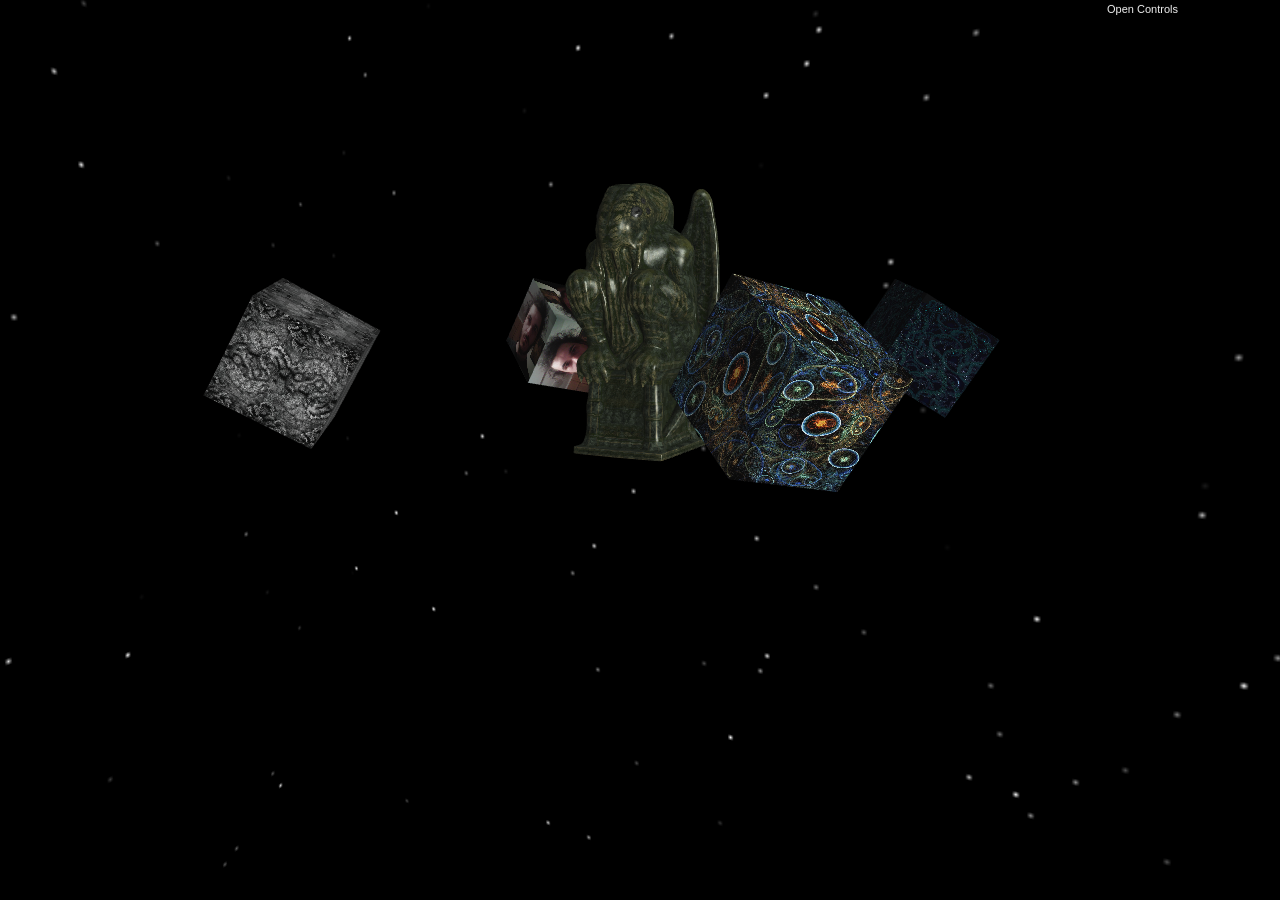
<file: Albertini/project/index.html>
<!doctype html>
<html>
	<head>
		<meta charset="utf-8">
		<meta name="viewport" content="width=device-width, initial-scale=1.0, user-scalable=yes">
		<title>3D-WebApp: project</title>
		<link type="text/css" href="index.css" rel="stylesheet" />
	</head>
	<body>
		<canvas id="canvas" ></canvas>
		<div id="joystick-zone" class="mobile">
			<div id="joystick-handle"></div>
		</div>

		<script id="skybox-vertex-shader" type="not-javascript">
			attribute vec4 a_position;
			varying vec4 v_position;
			void main() {
				v_position = a_position;
				gl_Position = vec4(a_position.xy, 1.0, 1.0); 
			}
		</script>

		<script id="skybox-fragment-shader" type="not-javascript">
			precision mediump float;
			uniform samplerCube u_skybox;
			uniform mat4 u_VPInverse;
			varying vec4 v_position;
			void main() {
				vec4 t = u_VPInverse * v_position;
				gl_FragColor = textureCube(u_skybox, normalize(t.xyz / t.w));
			}
		</script>
		<script id="mirror-vertex-shader" type="not-javascript">
			attribute vec3 a_position;
			attribute vec3 a_color;
			uniform mat4 Pmatrix;
			uniform mat4 Vmatrix; 
			varying vec3 vColor;
			void main(void) {
				gl_Position = Pmatrix * Vmatrix * vec4(a_position, 1.0);
				vColor = a_color;
			}
		</script>

		<script id="mirror-fragment-shader" type="not-javascript">
			precision mediump float; 
			varying vec3 vColor;
			void main(void) {
				gl_FragColor = vec4(vColor, 1.0);
			}
		</script>
		<script id="cubes-vertex-shader" type="not-javascript">
			attribute vec3 a_position;
			attribute vec2 a_texcoord;
			attribute vec3 a_normal; 

			uniform mat4 Pmatrix; 
			uniform mat4 Vmatrix;
			uniform mat4 Mmatrix;
			uniform int mode; 
			uniform vec3 camera;

			varying vec3 v_normal; 
			varying vec3 v_surfaceToView;
			varying vec2 v_texcoord;
			void main(void) {
				vec4 worldPosition = Mmatrix * vec4(a_position, 1.);
				gl_Position = Pmatrix * Vmatrix * worldPosition;

				if (mode == 1) gl_Position /= gl_Position.w;
				if (mode == 2) gl_Position *= gl_Position.w;
				if (mode == 3) gl_Position /= gl_Position.w;

				v_surfaceToView = camera - worldPosition.xyz;

				v_texcoord = a_texcoord;
				v_normal = mat3(Mmatrix) * a_normal;
			}
		</script>

		<script id="cubes-fragment-shader" type="not-javascript">
			precision mediump float; 

			uniform sampler2D diffuseMap;
			uniform vec3 u_lightDirection; 
			uniform vec3 u_ambientLight; 
			uniform vec3 u_colorLight;

			varying vec2 v_texcoord;
			varying vec3 v_normal;
			varying vec3 v_surfaceToView; 

			void main(void) {
				vec3 normal = normalize(v_normal);

				vec3 surfaceToViewDirection = normalize(v_surfaceToView); 
				vec3 halfVector = normalize(u_lightDirection + surfaceToViewDirection);

				float fakeLight = dot(u_lightDirection, normal) * 0.5 + 0.5;

				float specularLight = clamp(dot(normal, halfVector), 0.0, 1.0);

				vec4 texColor = texture2D(diffuseMap, v_texcoord);

				vec3 effectiveDiffuse = texColor.rgb * u_colorLight.rgb * fakeLight; 

				vec3 finalColor = (vec3(0.2, 0.2, 0.2) * u_ambientLight) + effectiveDiffuse  + pow(specularLight, 100.0);

				gl_FragColor = vec4(finalColor, texColor.a);
			}
		</script>



		<script id="obj-vertex-shader" type="not-javascript">
			attribute vec4 a_position;
			attribute vec3 a_normal;
			attribute vec2 a_texcoord;

			uniform mat4 Pmatrix;
			uniform mat4 Vmatrix;
			uniform mat4 Mmatrix;
			uniform vec3 camera;

			varying vec3 v_normal;
			varying vec3 v_surfaceToView;
			varying vec2 v_texcoord;

			void main() {
				vec4 worldPosition = Mmatrix * a_position;
				gl_Position = Pmatrix * Vmatrix * worldPosition;
				v_surfaceToView = camera - worldPosition.xyz;
				v_normal = mat3(Mmatrix) * a_normal;
				v_texcoord = a_texcoord;
			}
		</script>

		<script id="obj-fragment-shader" type="not-javascript">
			precision mediump float; 

			varying vec3 v_normal;
			varying vec3 v_surfaceToView;  
			varying vec2 v_texcoord;

			uniform sampler2D diffuseMap;
			uniform vec3 u_lightDirection;
			uniform vec3 u_ambientLight;
			uniform vec3 u_colorLight;

			uniform vec3 diffuse;
			uniform vec3 ambient;
			uniform vec3 emissive;
			uniform vec3 specular;
			uniform float shininess;
			uniform float opacity;

			void main () {
				vec3 normal = normalize(v_normal);
				vec3 surfaceToViewDirection = normalize(v_surfaceToView); 
				vec3 halfVector = normalize(u_lightDirection + surfaceToViewDirection);

				float fakeLight = dot(u_lightDirection, normal) * .5 + .5;
				float specularLight = clamp(dot(normal, halfVector), 0.0, 1.0);

				vec4 texColor = texture2D(diffuseMap, v_texcoord);

				vec3 effectiveDiffuse = diffuse * texColor.rgb * u_colorLight.rgb * fakeLight; 
				float effectiveOpacity = opacity * texColor.a; 

				vec3 finalColor = emissive + (ambient * u_ambientLight) + effectiveDiffuse  + (specular * pow(specularLight, shininess));
				gl_FragColor = vec4(finalColor, effectiveOpacity);
			}
		</script>

		<script type="text/javascript" src="resources/mesh_utils.js"></script>
		<script type="text/javascript" src="resources/glm_utils.js"></script>
		<script type="text/javascript" src="resources/webgl-utils.js"></script>
		<script type="text/javascript" src="resources/m4.js"></script>
		<script type="text/javascript" src="resources/dat.gui.js"></script>
		<script type="text/javascript" src="load2_mesh.js"></script>
		<script type="text/javascript" src="index.js"></script>
		<script type="text/javascript" src="cthulhu.js"></script>
		<script type="text/javascript" src="mirror.js"></script>
		<script type="text/javascript" src="cubes.js"></script>
		<script type="text/javascript" src="skybox.js"></script>
		<script type="text/javascript" src="mouse-keyboard.js"></script>
		<script type="text/javascript" src="touch.js"></script>

	</body>
</html>
</file>
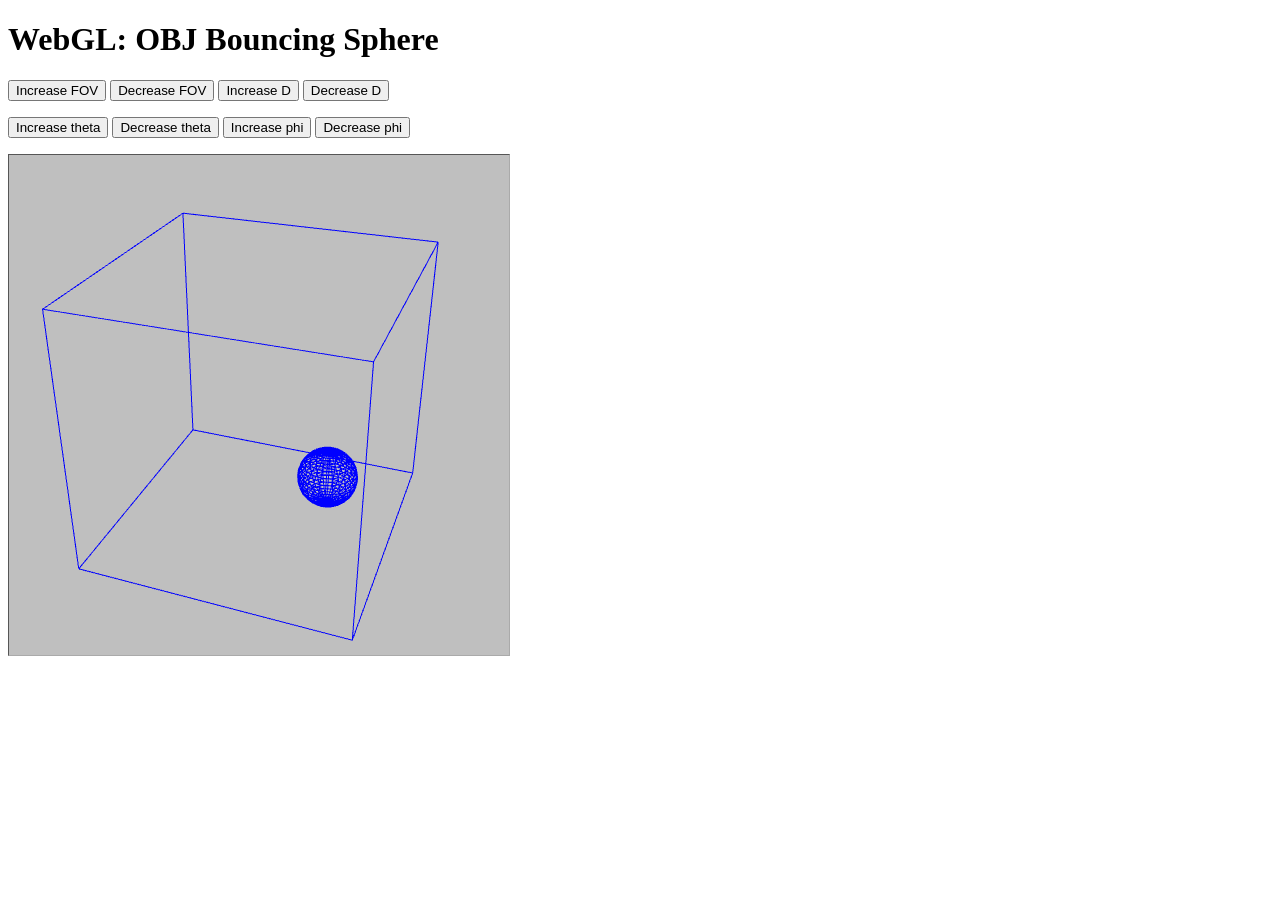
<file: bouncing_sphere/bouncing_sphere.html>
<!doctype html>
<html>
	<head>
		<style>
#my_Canvas { border: thin inset #aaaaaa; }
		</style>
	</head>
	<body>
		<h1>WebGL: OBJ Bouncing Sphere</h1>
		<p>
			<button id="Button1">Increase FOV</button>
			<button id="Button2">Decrease FOV</button>
			<button id="Button3">Increase D</button>
			<button id="Button4">Decrease D</button>
		</p>
		<p>
			<button id="Button5">Increase theta</button>
			<button id="Button6">Decrease theta</button>
			<button id="Button7">Increase phi</button>
			<button id="Button8">Decrease phi</button>
		</p>

		<canvas width="500" height="500" id="my_Canvas"></canvas>
		<script id="vertex-shader" type="x-shader/x-vertex">
attribute vec3 a_position;
uniform mat4 Pmatrix;
uniform mat4 Vmatrix;
uniform mat4 Mmatrix;
void main(void) { 
  gl_Position = Pmatrix*Vmatrix*Mmatrix*vec4(a_position, 1.);
}
		</script>
		<script id="fragment-shader" type="x-shader/x-fragment">
precision mediump float;
void main(void) {
  gl_FragColor = vec4(0., 0., 1., 1.);
}
		</script>
		<script type="text/javascript" src="webgl-utils.js"></script>
		<script type="text/javascript" src="m4.js"></script>
		<script type="text/javascript" src="bouncing_sphere.js"></script>
	</body>
</html>
</file>
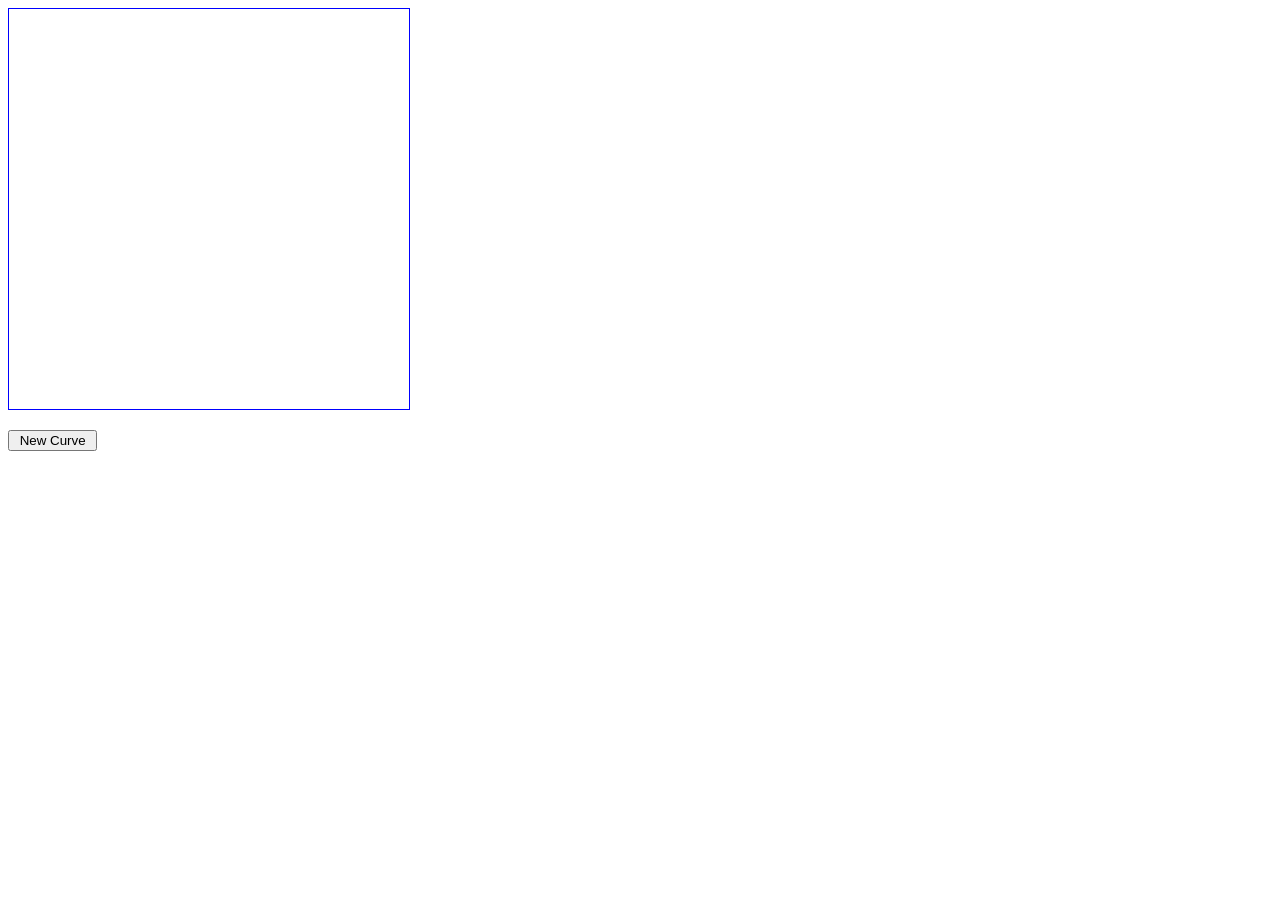
<file: draw_bezier_curve/draw_bezier_curve.html>
<!doctype html>
<html>
	<head>
		<title>Bezier</title>
		<style> 
#mycanvas{border:1px solid blue;}
		</style>
	</head>

	<body>
		<canvas width="400" height="400" id="mycanvas"></canvas>
		<p></p>
		<input type="Button" value= " New Curve " onclick="restart()" />
		<script src='draw_bezier_curve.js'></script>
	</body>

</html>
</file>
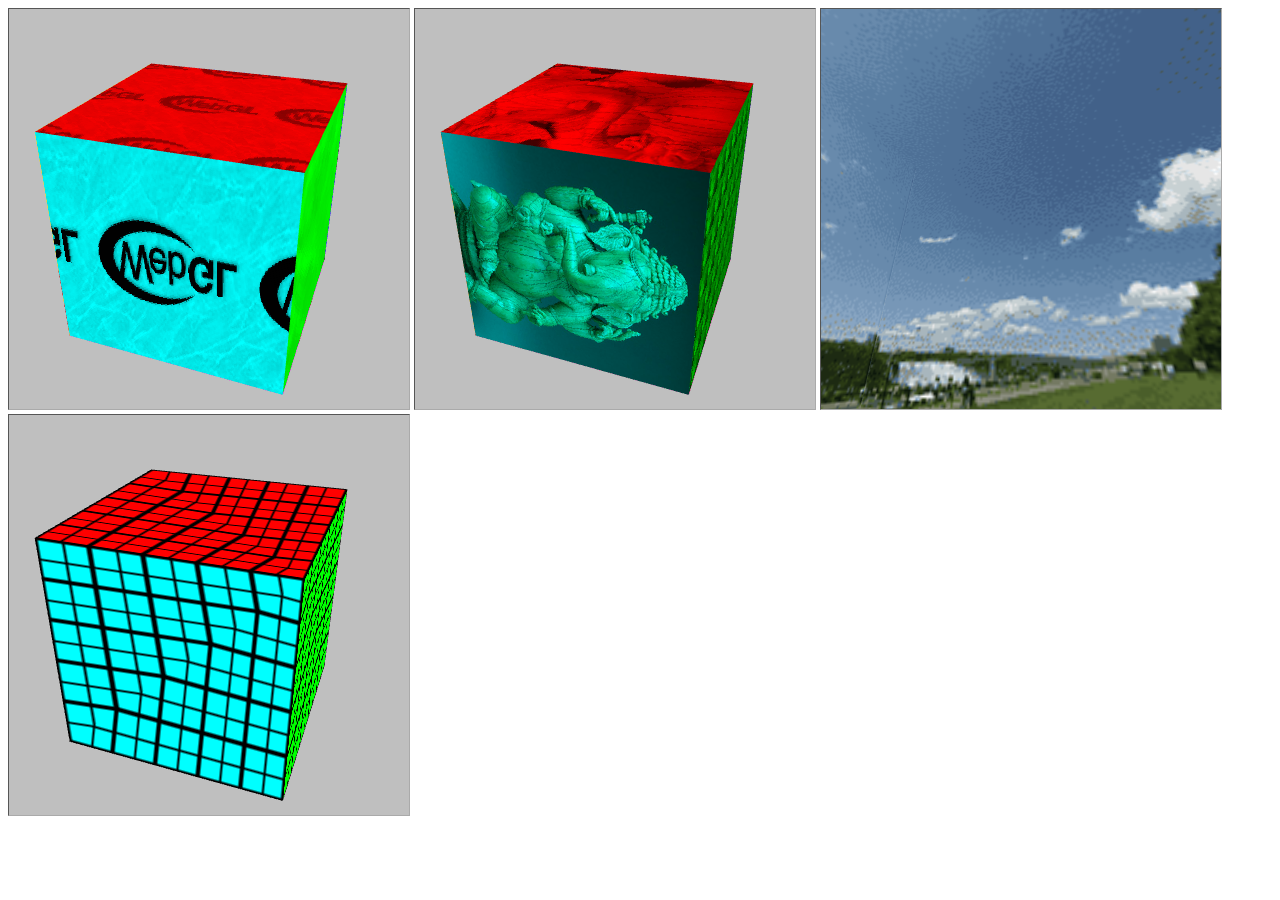
<file: persp_cube_texture_interact_webgl_es4/persp_cube_texture_interact_webgl_es4.html>
<!doctype html>
<html>
	<head>
		<style>
.canvas { border: thin inset #aaaaaa; }
		</style>
	</head>
	<body>
		<canvas width="400" height="400" id="my_Canvas" class="canvas"></canvas>
		<canvas width="400" height="400" id="my_Canvas2" class="canvas"></canvas>
		<canvas width="400" height="400" id="my_Canvas3" class="canvas"></canvas>
		<canvas width="400" height="400" id="my_Canvas4" class="canvas"></canvas>
		<script id="vertex-shader" type="x-shader/x-vertex">
			attribute vec3 a_position;
uniform mat4 Pmatrix; 
attribute vec2 a_texcoord;
uniform mat4 Vmatrix;
uniform mat4 Mmatrix;
attribute vec3 a_color;
varying vec3 vColor;
varying vec2 v_texcoord;
void main(void) {
  gl_Position = Pmatrix*Vmatrix*Mmatrix*vec4(a_position, 1.);
  v_texcoord = a_texcoord;
  vColor=a_color;
}
		</script>
		<script id="fragment-shader" type="x-shader/x-fragment">
			precision mediump float; 
varying vec3 vColor;
varying vec2 v_texcoord;
uniform sampler2D diffuseMap;
void main(void) {
gl_FragColor = vec4(texture2D(diffuseMap, v_texcoord))*vec4(vColor, 1.);
}
		</script>

		<script id="vertex-shader3" type="x-shader/x-vertex">
			attribute vec3 a_position;
uniform mat4 Pmatrix; 
attribute vec2 a_texcoord;
uniform mat4 Vmatrix;
uniform mat4 Mmatrix;
varying vec2 v_texcoord;
void main(void) {
  gl_Position = Pmatrix*Vmatrix*Mmatrix*vec4(a_position, 1.);
  v_texcoord = a_texcoord;
}
		</script>
		<script id="fragment-shader3" type="x-shader/x-fragment">
			precision mediump float; 
varying vec2 v_texcoord;
uniform sampler2D diffuseMap;
void main(void) {
gl_FragColor = vec4(texture2D(diffuseMap, v_texcoord));
}
		</script>
		<script id="vertex-shader4" type="x-shader/x-vertex">
			attribute vec3 a_position;
uniform mat4 Pmatrix; 
attribute vec2 a_texcoord;
uniform mat4 Vmatrix;
uniform mat4 Mmatrix;
attribute vec3 a_color;
varying vec3 vColor;
varying vec2 v_texcoord;
void main(void) {
  vec4 pos = Pmatrix*Vmatrix*Mmatrix*vec4(a_position, 1.);
  gl_Position = vec4(pos.xyz / pos.w, 1.0);
  v_texcoord = a_texcoord;
  vColor=a_color;
}
		</script>
		<script id="fragment-shader4" type="x-shader/x-fragment">
			precision mediump float; 
varying vec3 vColor;
varying vec2 v_texcoord;
uniform sampler2D diffuseMap;
void main(void) {
gl_FragColor = vec4(texture2D(diffuseMap, v_texcoord))*vec4(vColor, 1.);
}
		</script>

		<script type="text/javascript" src="webgl-utils.js"></script>
		<script type="text/javascript" src="m4.js"></script>
		<script type="module" src="cube_1.js"></script>
		<script type="module" src="cube_2.js"></script>
		<script type="module" src="cube_3.js"></script>
		<script type="module" src="cube_4.js"></script>
	</body>
</html>
</file>
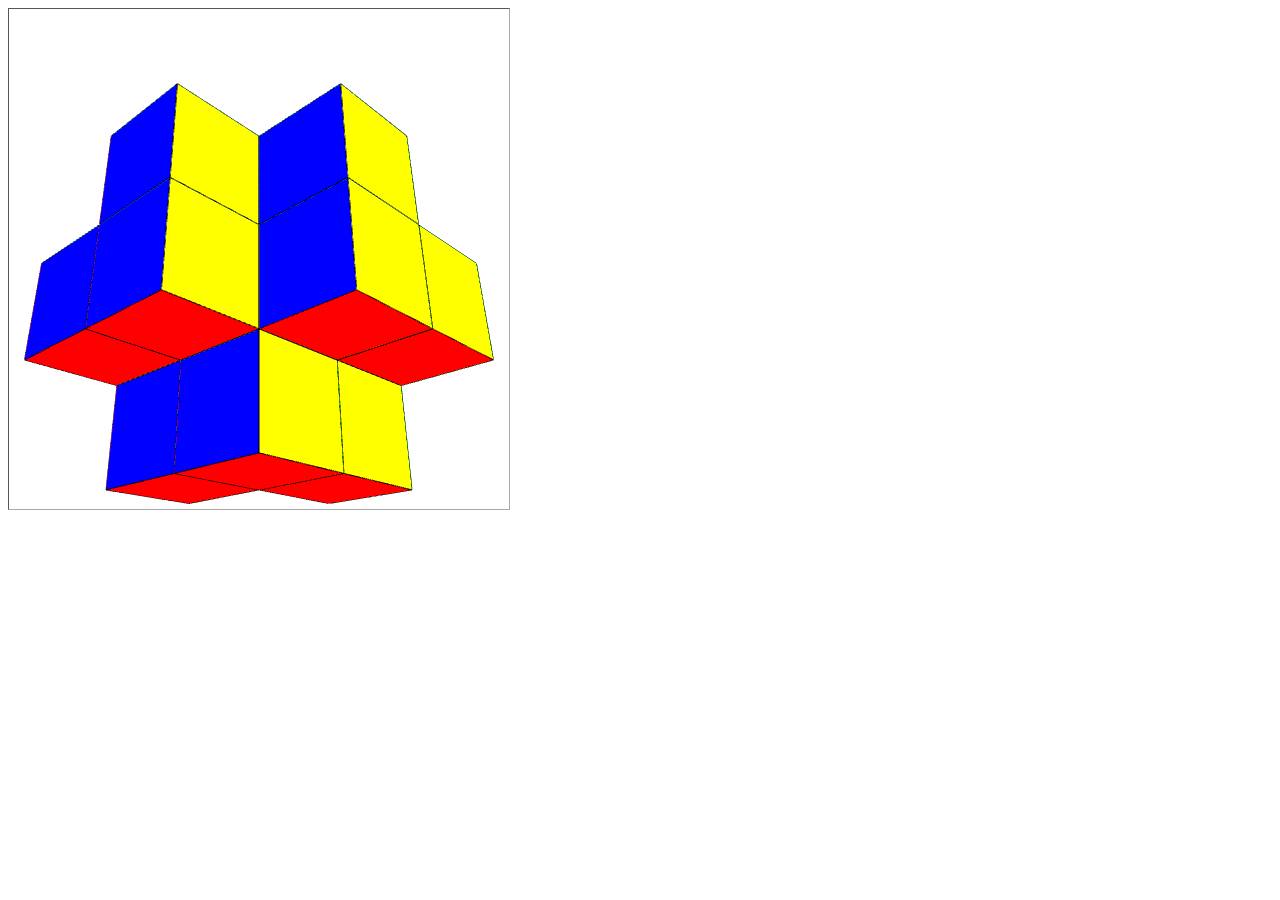
<file: persp_cubes_interact_webgl/persp_cubes_interact_webgl.html>
<!doctype html>
<html>
  <head>
<title>persp_cubes_interact_webgl</title>
      <style>
        #mycanvas { border: thin inset #aaaaaa; }
    </style>
</head>
<body>
<canvas width="500" height="500" id="mycanvas"></canvas>
<script id="vertex-shader" type="x-shader/x-vertex">
attribute vec3 a_position;
uniform mat4 Pmatrix; 
uniform mat4 Vmatrix;
uniform mat4 Mmatrix;
attribute vec3 a_color; //the color of the point 
varying vec3 vColor;
void main(void) { //pre-built function
  gl_Position = Pmatrix*Vmatrix*Mmatrix*vec4(a_position, 1.);
  vColor=a_color;
}
</script>
<script id="fragment-shader" type="x-shader/x-fragment">
precision mediump float; 
varying vec3 vColor;
void main(void) {
  gl_FragColor = vec4(vColor, 1.);
}
</script>

<script type="text/javascript" src="webgl-utils.js"></script>
<script type="text/javascript" src="m4.js"></script>
<script type="text/javascript" src="persp_cubes_interact_webgl.js"></script>
</body>
</html>
</file>
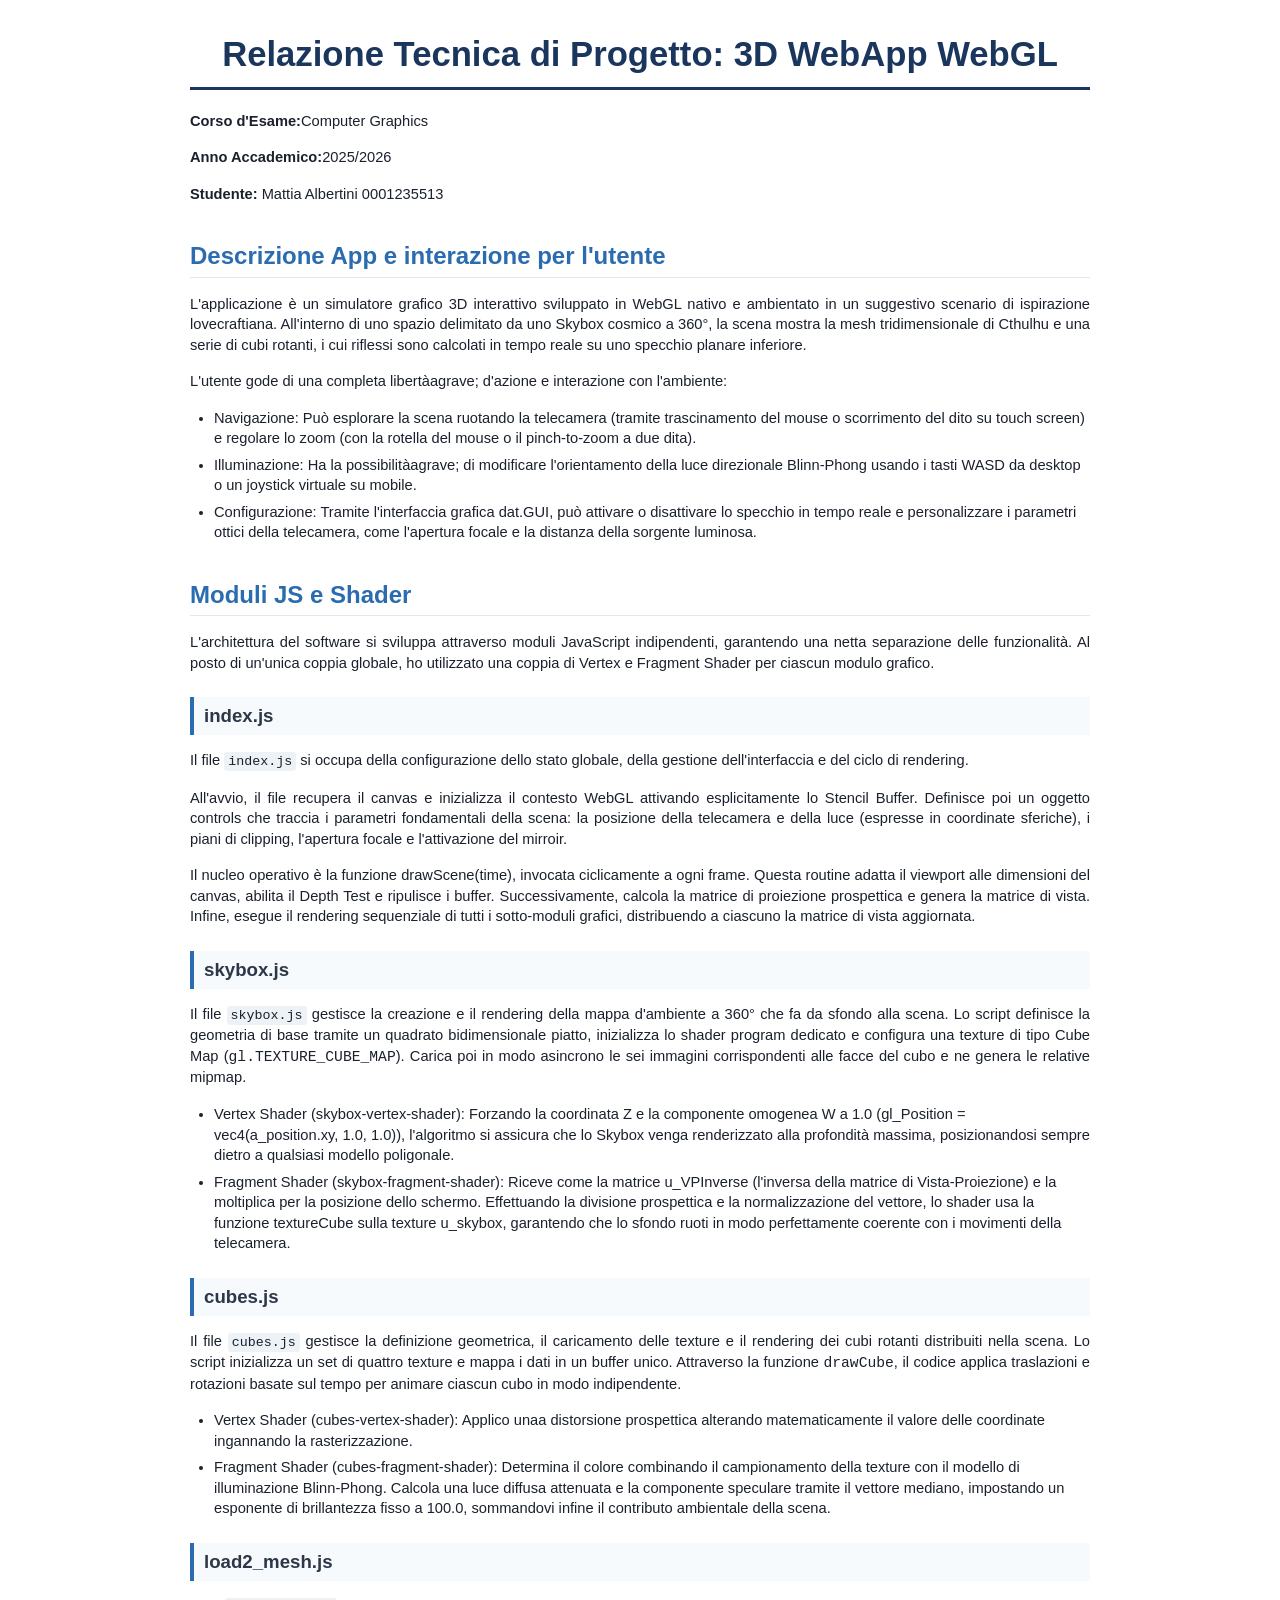
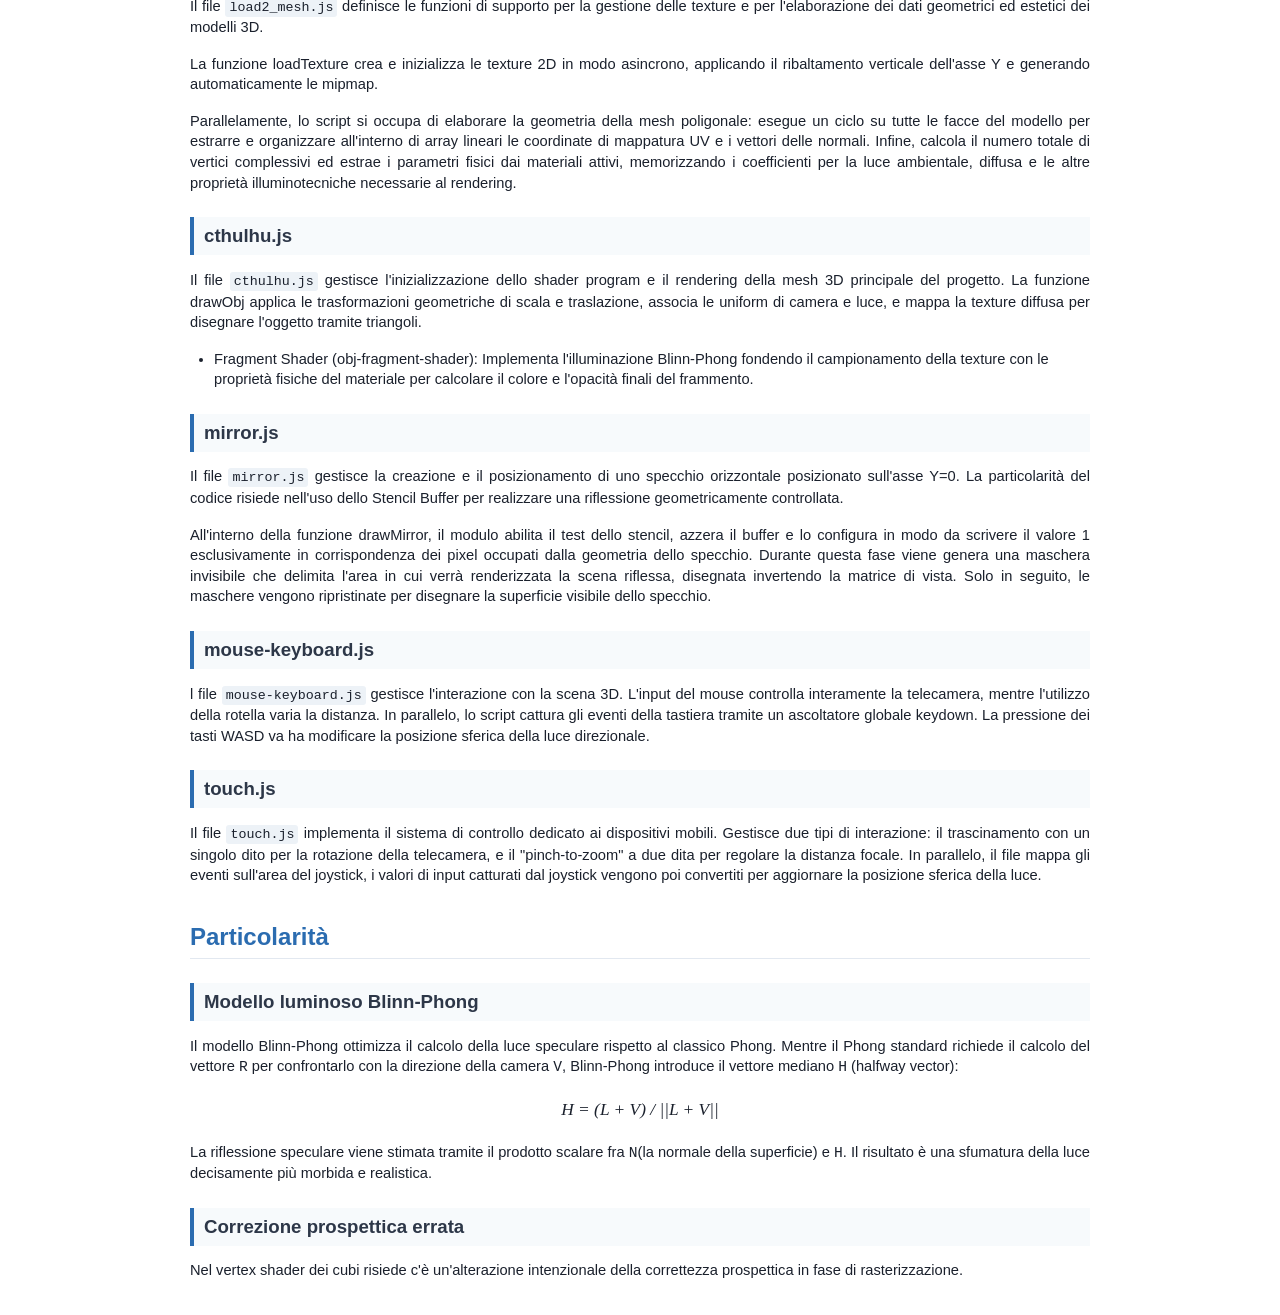
<file: Albertini/doc/relazione.html>
<!doctype html>
<html>
	<head>
		<meta charset="UTF-8">
		<meta name="viewport" content="width=device-width, initial-scale=1.0, user-scalable=yes">
		<title>3D-WebApp: doc</title>
		<link type="text/css" href="index.css" rel="stylesheet" />
	</head>
	<body>
		<h1>Relazione Tecnica di Progetto: 3D WebApp WebGL</h1>
		<p><strong>Corso d'Esame:</strong>Computer Graphics</p>
		<p><strong>Anno Accademico:</strong>2025/2026</p>
		<p><strong>Studente:</strong> Mattia Albertini 0001235513</p>
		<h2>Descrizione App e interazione per l'utente</h2>
		<p>
		L'applicazione &egrave; un simulatore grafico 3D interattivo sviluppato in WebGL nativo e ambientato in un suggestivo scenario di ispirazione lovecraftiana. All'interno di uno spazio delimitato da uno Skybox cosmico a 360&deg;, la scena mostra la mesh tridimensionale di Cthulhu e una serie di cubi rotanti, i cui riflessi sono calcolati in tempo reale su uno specchio planare inferiore.
		</p>
		<p>

		L'utente gode di una completa libertàagrave; d'azione e interazione con l'ambiente:
		<ul>
			<li>Navigazione: Può esplorare la scena ruotando la telecamera (tramite trascinamento del mouse o scorrimento del dito su touch screen) e regolare lo zoom (con la rotella del mouse o il pinch-to-zoom a due dita).</li>

			<li>Illuminazione: Ha la possibilitàagrave; di modificare l'orientamento della luce direzionale Blinn-Phong usando i tasti WASD da desktop o un joystick virtuale su mobile.</li>
			<li>Configurazione: Tramite l'interfaccia grafica dat.GUI, può attivare o disattivare lo specchio in tempo reale e personalizzare i parametri ottici della telecamera, come l'apertura focale e la distanza della sorgente luminosa.</li>
		</ul>
		</p>
		<h2>Moduli JS e Shader</h2>
		<p>
		L'architettura del software si sviluppa attraverso moduli JavaScript indipendenti, garantendo una netta separazione delle funzionalit&agrave;. Al posto di un'unica coppia globale, ho utilizzato una coppia di Vertex e Fragment Shader per ciascun modulo grafico.
		</p>
		<h3>index.js</h3>
		<p>
		Il file <span class="code-term">index.js</span> si occupa della configurazione dello stato globale, della gestione dell'interfaccia e del ciclo di rendering.
		</p>
		<p>
		All'avvio, il file recupera il canvas e inizializza il contesto WebGL attivando esplicitamente lo Stencil Buffer. Definisce poi un oggetto controls che traccia i parametri fondamentali della scena: la posizione della telecamera e della luce (espresse in coordinate sferiche), i piani di clipping, l'apertura focale e l'attivazione del mirroir. 
		</p>
		<p>
		Il nucleo operativo &egrave; la funzione drawScene(time), invocata ciclicamente a ogni frame. Questa routine adatta il viewport alle dimensioni del canvas, abilita il Depth Test e ripulisce i buffer. Successivamente, calcola la matrice di proiezione prospettica e genera la matrice di vista. Infine, esegue il rendering sequenziale di tutti i sotto-moduli grafici, distribuendo a ciascuno la matrice di vista aggiornata.
		</p>
		<h3>skybox.js</h3>
		<p>
		Il file <span class="code-term">skybox.js</span> gestisce la creazione e il rendering della mappa d'ambiente a 360&deg; che fa da sfondo alla scena. Lo script definisce la geometria di base tramite un quadrato bidimensionale piatto, inizializza lo shader program dedicato e configura una texture di tipo Cube Map (<code>gl.TEXTURE_CUBE_MAP</code>). Carica poi in modo asincrono le sei immagini corrispondenti alle facce del cubo e ne genera le relative mipmap.
		<ul>
			<li>Vertex Shader (skybox-vertex-shader): Forzando la coordinata Z e la componente omogenea W a 1.0 (gl_Position = vec4(a_position.xy, 1.0, 1.0)), l'algoritmo si assicura che lo Skybox venga renderizzato alla profondit&agrave; massima, posizionandosi sempre dietro a qualsiasi modello poligonale.</li>
			<li> Fragment Shader (skybox-fragment-shader): Riceve come la matrice u_VPInverse (l'inversa della matrice di Vista-Proiezione) e la moltiplica per la posizione dello schermo. Effettuando la divisione prospettica e la normalizzazione del vettore, lo shader usa la funzione textureCube sulla texture u_skybox, garantendo che lo sfondo ruoti in modo perfettamente coerente con i movimenti della telecamera.</li>
		</ul>
		</p>
		<h3>cubes.js</h3>
		<p>
		Il file <span class="code-term">cubes.js</span> gestisce la definizione geometrica, il caricamento delle texture e il rendering dei cubi rotanti distribuiti nella scena. Lo script inizializza un set di quattro texture e mappa i dati in un buffer unico. Attraverso la funzione <code>drawCube</code>, il codice applica traslazioni e rotazioni basate sul tempo per animare ciascun cubo in modo indipendente.
		<ul>
			<li>Vertex Shader (cubes-vertex-shader): Applico unaa distorsione prospettica alterando matematicamente il valore delle coordinate ingannando la rasterizzazione.</li> 
			<li>Fragment Shader (cubes-fragment-shader): Determina il colore combinando il campionamento della texture con il modello di illuminazione Blinn-Phong. Calcola una luce diffusa attenuata e la componente speculare tramite il vettore mediano, impostando un esponente di brillantezza fisso a 100.0, sommandovi infine il contributo ambientale della scena.</li>
		</ul>
		</p>
		<h3>load2_mesh.js</h3>
		<p>
		Il file <span class="code-term">load2_mesh.js</span> definisce le funzioni di supporto per la gestione delle texture e per l'elaborazione dei dati geometrici ed estetici dei modelli 3D.
		</p>
		<p>
		La funzione loadTexture crea e inizializza le texture 2D in modo asincrono, applicando il ribaltamento verticale dell'asse Y e generando automaticamente le mipmap.
		</p>
		<p>
		Parallelamente, lo script si occupa di elaborare la geometria della mesh poligonale: esegue un ciclo su tutte le facce del modello per estrarre e organizzare all'interno di array lineari le coordinate di mappatura UV e i vettori delle normali. Infine, calcola il numero totale di vertici complessivi ed estrae i parametri fisici dai materiali attivi, memorizzando i coefficienti per la luce ambientale, diffusa e le altre propriet&agrave; illuminotecniche necessarie al rendering.
		</p>
		<h3>cthulhu.js</h3>
		<p>
		Il file <span class="code-term">cthulhu.js</span> gestisce l'inizializzazione dello shader program e il rendering della mesh 3D principale del progetto. La funzione drawObj applica le trasformazioni geometriche di scala e traslazione, associa le uniform di camera e luce, e mappa la texture diffusa per disegnare l'oggetto tramite triangoli.
		<ul>
			<li>Fragment Shader (obj-fragment-shader): Implementa l'illuminazione Blinn-Phong fondendo il campionamento della texture con le propriet&agrave; fisiche del materiale per calcolare il colore e l'opacit&agrave; finali del frammento.</li>
		</ul>
		</p>
		<h3>mirror.js</h3>
		<p>
		Il file <span class="code-term">mirror.js</span> gestisce la creazione e il posizionamento di uno specchio orizzontale posizionato sull'asse Y=0. La particolarit&agrave; del codice risiede nell'uso dello Stencil Buffer per realizzare una riflessione geometricamente controllata.
		</p>
		<p>
		All'interno della funzione drawMirror, il modulo abilita il test dello stencil, azzera il buffer e lo configura in modo da scrivere il valore 1 esclusivamente in corrispondenza dei pixel occupati dalla geometria dello specchio. Durante questa fase viene genera una maschera invisibile che delimita l'area in cui verr&agrave; renderizzata la scena riflessa, disegnata invertendo la matrice di vista. Solo in seguito, le maschere vengono ripristinate per disegnare la superficie visibile dello specchio.
		</p>
		<h3>mouse-keyboard.js</h3>
		<p>
		l file <span class="code-term">mouse-keyboard.js</span> gestisce l'interazione con la scena 3D. L'input del mouse controlla interamente la telecamera, mentre l'utilizzo della rotella varia la distanza. In parallelo, lo script cattura gli eventi della tastiera tramite un ascoltatore globale keydown. La pressione dei tasti WASD va ha modificare la posizione sferica della luce direzionale.
		</p>
		<h3>touch.js</h3>
		<p>
		Il file <span class="code-term">touch.js</span> implementa il sistema di controllo dedicato ai dispositivi mobili. Gestisce due tipi di interazione: il trascinamento con un singolo dito per la rotazione della telecamera, e il "pinch-to-zoom" a due dita per regolare la distanza focale. In parallelo, il file mappa gli eventi sull'area del joystick, i  valori di input catturati dal joystick vengono poi convertiti per aggiornare la posizione sferica della luce.
		</p>
		<h2>Particolarit&agrave;</h2>
		<h3>Modello luminoso Blinn-Phong</h3>
		<p>
		Il modello Blinn-Phong ottimizza il calcolo della luce speculare rispetto al classico Phong. Mentre il Phong standard richiede il calcolo del vettore <code>R</code> per confrontarlo con la direzione della camera <code>V</code>, Blinn-Phong introduce il vettore mediano <code>H</code> (halfway vector):
		</p>
		<div class="formula-display">H = (L + V) / ||L + V||</div>
		<p>
		La riflessione speculare viene stimata tramite il prodotto scalare fra <code>N</code>(la normale della superficie) e <code>H</code>. Il risultato &egrave; una sfumatura della luce decisamente pi&ugrave; morbida e realistica.
		</p>
		<h3>Correzione prospettica errata</h3>
		<p>
		Nel vertex shader dei cubi risiede c'&egrave; un'alterazione intenzionale della correttezza prospettica in fase di rasterizzazione.
		</p>

	</body>
</html>
</file>
<file: Albertini/project/index.css>
body, html { margin: 0; padding: 0; width: 100%; height: 100%; overflow: hidden; }
canvas { width: 100vw; height: 100vh; display: block; }

#joystick-zone {
	position: absolute;       
	bottom: 40px; 
	left: 40px;              
	width: 140px;            
	height: 140px;
	border-radius: 50%;
	background: rgba(255, 255, 255, 0.1); 
	z-index: 10;             
}

#joystick-handle {
	position: absolute;
	top: 50%;
	left: 50%;
	width: 45px;
	height: 45px;
	background: #00adb5;
	border-radius: 50%;
	transform: translate(-50%, -50%);
	cursor: grab;
	z-index: 11;             
}

.mobile{
	display: none;
}

@media (max-width: 1210px) {
	.mobile { display: block; }
}
</file>
<file: Albertini/doc/index.css>
body {
	font-family: Arial, sans-serif;
	line-height: 1.4;
	color: #1a202c;
	background-color: #ffffff;
	padding: 30px;
	max-width: 900px;
	margin: 0 auto;
}
h1 {
	color: #1a365d;
	font-size: 26pt;
	border-bottom: 3px solid #1a365d;
	padding-bottom: 8px;
	margin-top: 0;
	margin-bottom: 16pt;
	text-align: center;
}
h2 {
	color: #2b6cb0;
	font-size: 18pt;
	border-bottom: 1px solid #e2e8f0;
	padding-bottom: 4px;
	margin-top: 26pt;
	margin-bottom: 12pt;
}
h3 {
	color: #2d3748;
	font-size: 14pt;
	margin-top: 18pt;
	margin-bottom: 8px;
	background-color: #f7fafc;
	padding: 6px 10px;
	border-left: 4px solid #2b6cb0;
}
p {
	font-size: 11pt;
	margin-bottom: 12pt;
	text-align: justify;
}
ul, ol {
	margin-bottom: 12pt;
	padding-left: 24px;
}
li {
	font-size: 11pt;
	margin-bottom: 6px;
}
pre {
	background-color: #f8fafc;
	border: 1px solid #e2e8f0;
	border-left: 4px solid #4a5568;
	padding: 14px;
	font-family: "Courier New", Courier, monospace;
	font-size: 10pt;
	overflow-x: auto;
	margin-bottom: 14pt;
	border-radius: 4px;
}
strong {
	color: #1a202c;
}
.code-term {
	font-family: monospace;
	background-color: #edf2f7;
	padding: 2px 4px;
	border-radius: 3px;
	font-size: 10pt;
}
.formula-display {
	text-align: center;
	font-family: "Times New Roman", Times, serif;
	font-size: 13pt;
	font-style: italic;
	margin: 18px 0;
	line-height: 1.6;
}
table {
	width: 100%;
	border-collapse: collapse;
	margin: 20px 0;
}
th, td {
	border: 1px solid #cbd5e1;
	padding: 10px;
	text-align: left;
	font-size: 10.5pt;
}
th {
	background-color: #ebf8ff;
	color: #2c5282;
}
tr:nth-child(even) {
	background-color: #f8fafc;
}
.footer {
	margin-top: 40px;
	font-size: 9pt;
	color: #a0aec0;
	text-align: center;
	border-top: 1px solid #e2e8f0;
	padding-top: 15px;
}
</file>
